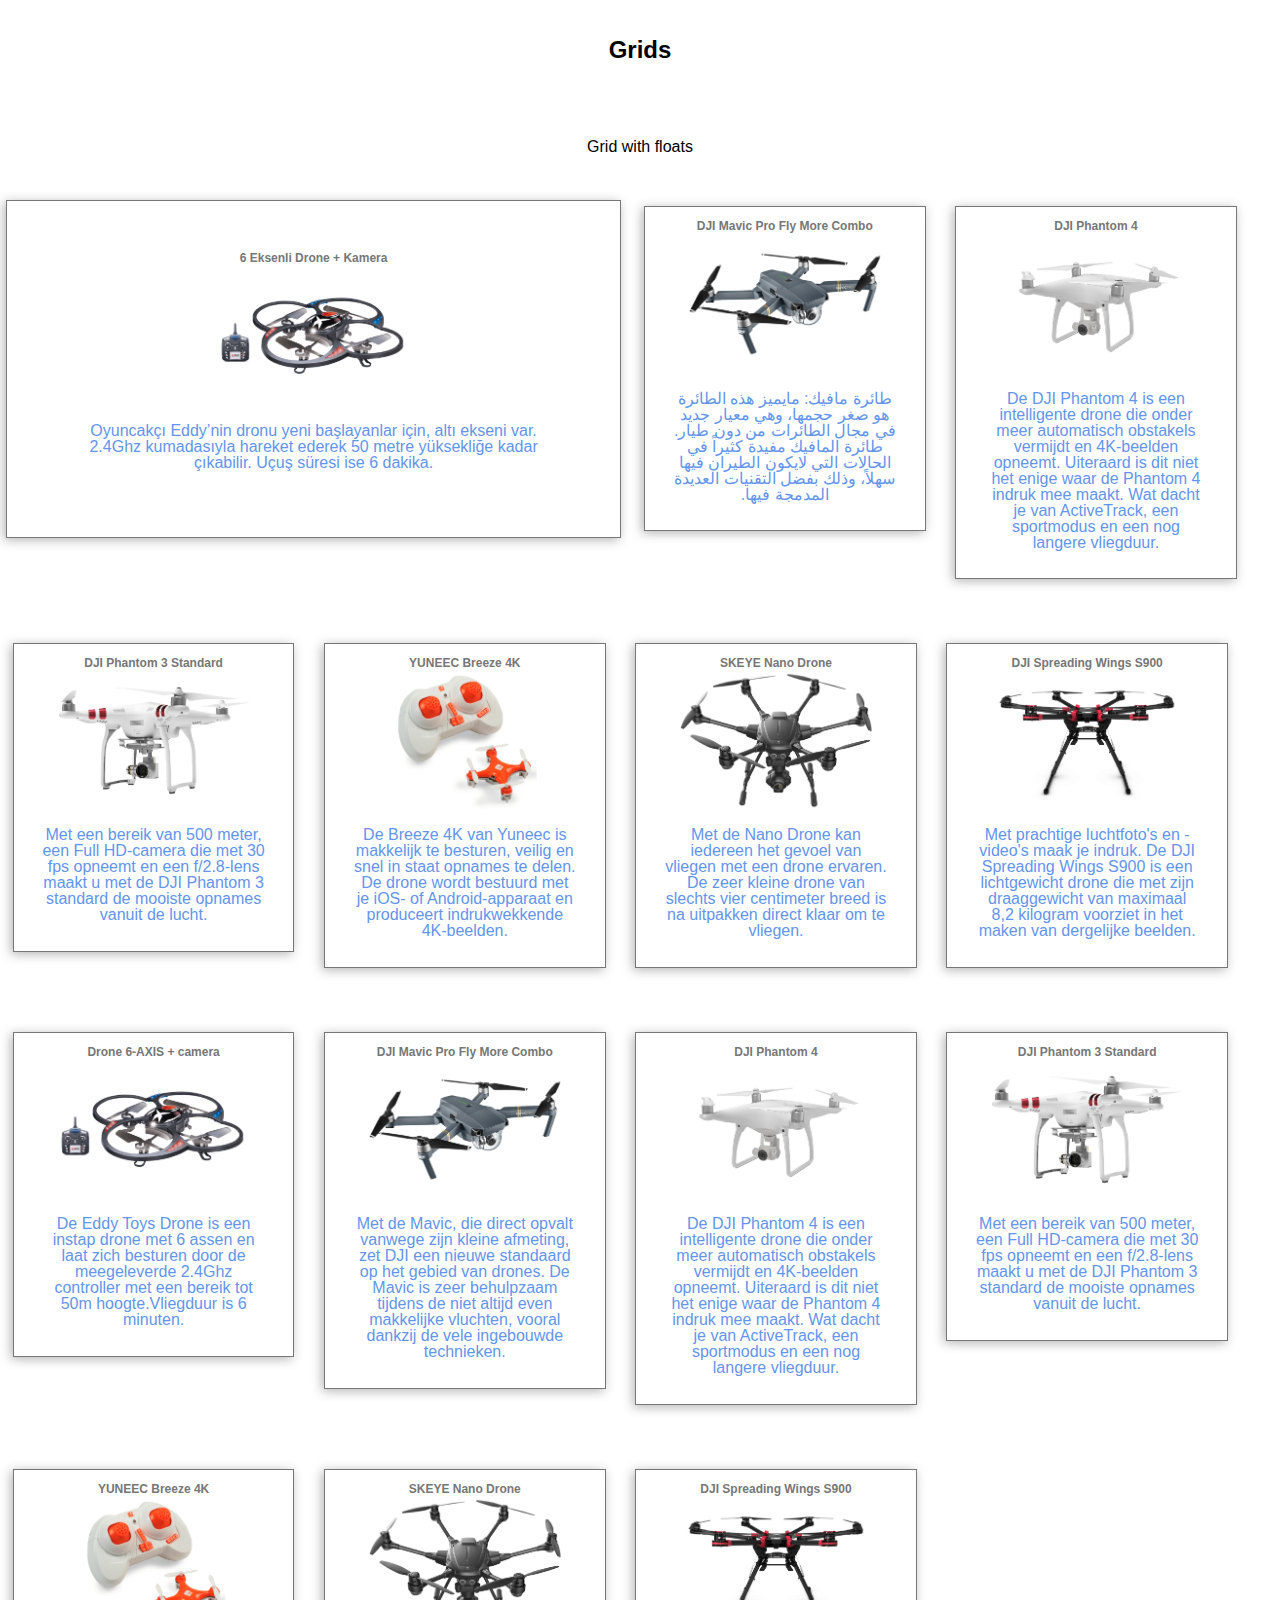
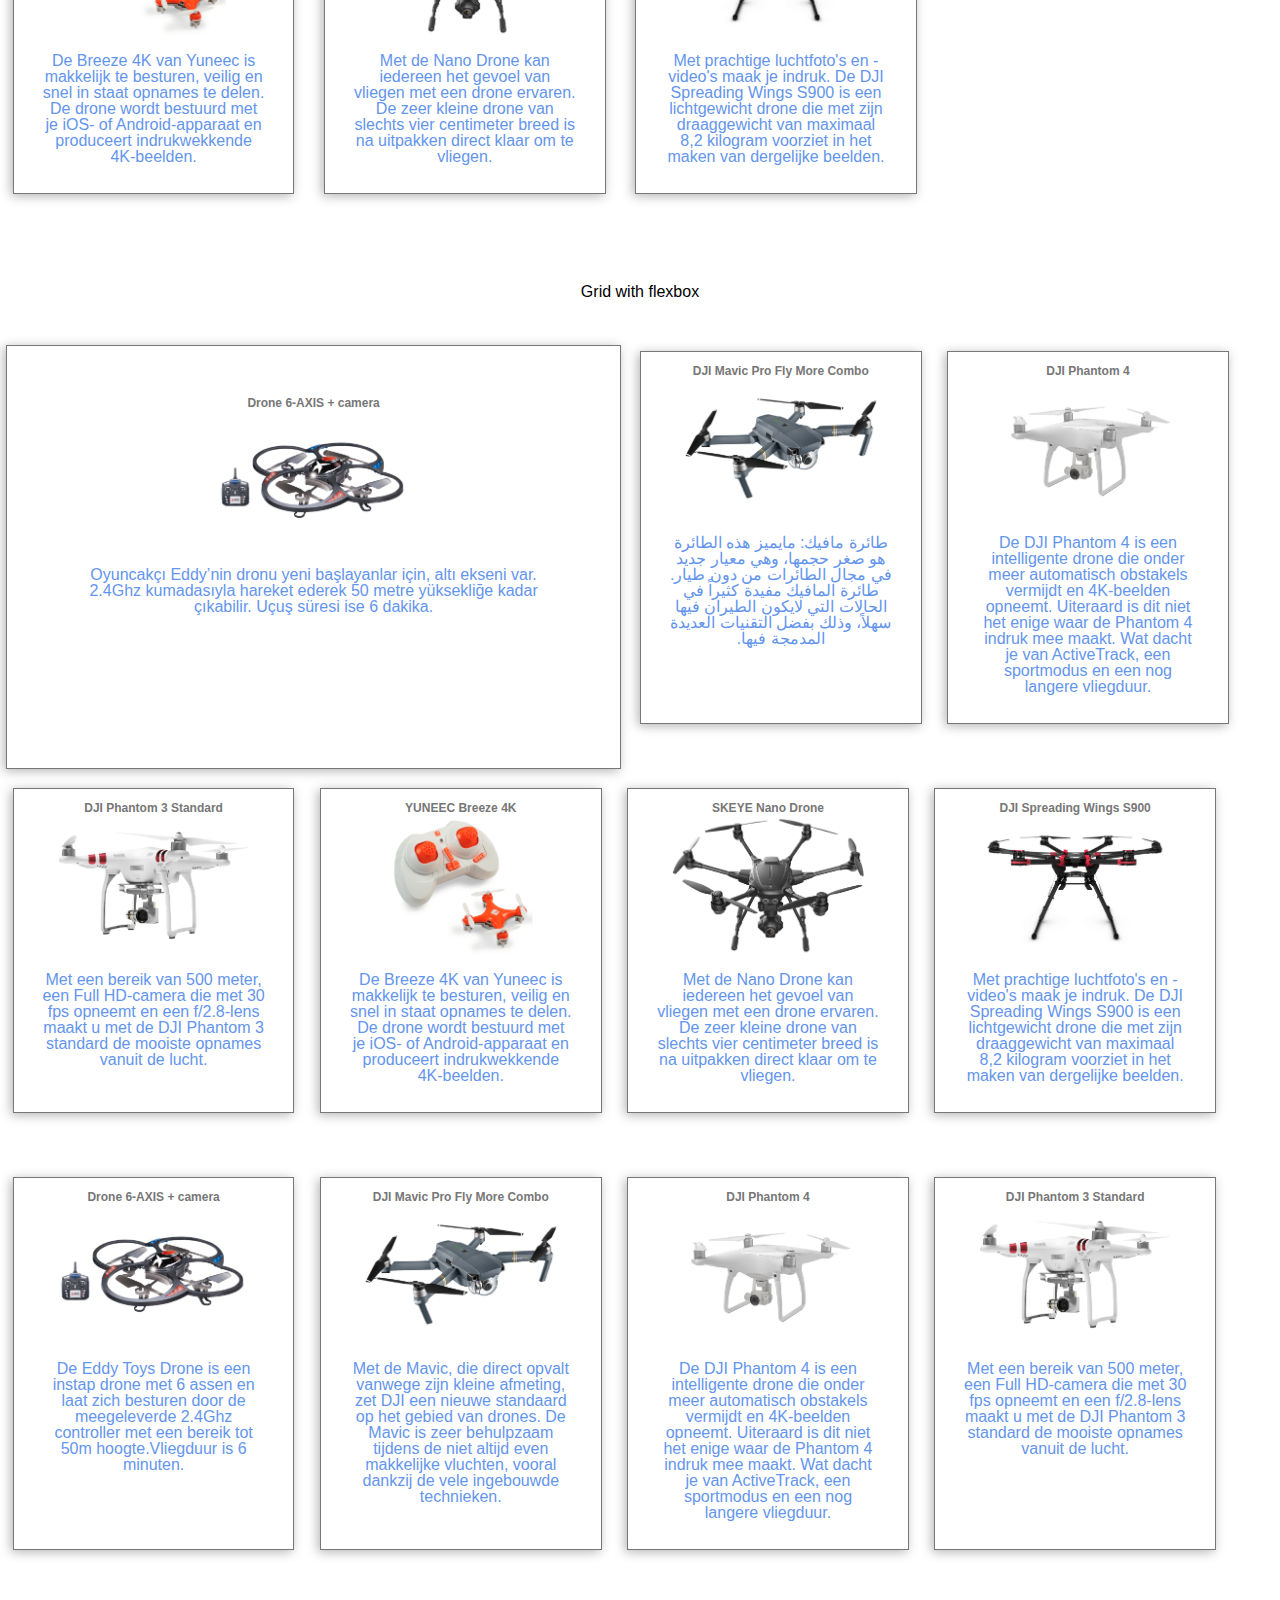
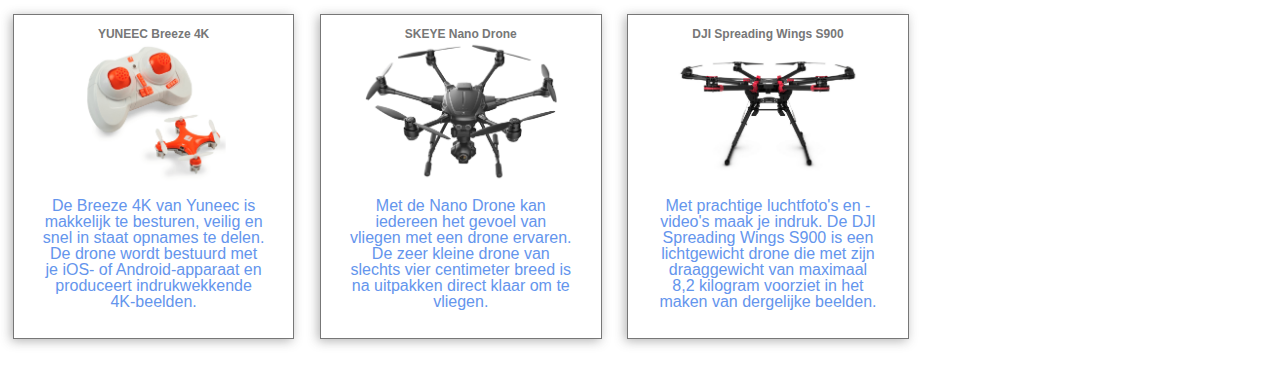
<file: Homework2/index.html>
<!doctype html>
<html>
    <head>
        <meta charset="utf-8">
        <meta name="viewport" content="width=device-width, initial-scale=1.0">
        <title>Grids</title>
        <link rel="stylesheet" href="style.css">
    </head>
    <body>
        <header>
            <h1>Grids</h1>
        </header>
        <main>
            <section>
                <h2>Grid with floats</h2>
                <ul id="grid-floats">
                    <li class="grid-item">
                        <h3>6 Eksenli Drone + Kamera</h3>
                        <img src="images/drone1.png">
                        <p>Oyuncakçı Eddy’nin dronu yeni başlayanlar için, altı ekseni var. 2.4Ghz kumadasıyla hareket ederek 50 metre yüksekliğe kadar çıkabilir. Uçuş süresi ise 6 dakika.</p>
                    </li>
                    <li class="grid-item">
                        <h3>DJI Mavic Pro Fly More Combo</h3>
                        <img src="images/drone2.png">
                         <p dir="rtl">طائرة مافيك: مايميز هذه الطائرة هو صغر حجمها، وهي معيار جديد في مجال الطائرات من دون طيار. طائرة المافيك مفيدة كثيراً في الحالات التي لايكون الطيران فيها سهلاً، وذلك بفضل التقنيات العديدة المدمجة فيها.</p>
                    </li>
                    <li class="grid-item">
                        <h3>DJI Phantom 4</h3>
                        <img src="images/drone3.png">
                        <p>De DJI Phantom 4 is een intelligente drone die onder meer automatisch obstakels vermijdt en 4K-beelden opneemt. Uiteraard is dit niet het enige waar de Phantom 4 indruk mee maakt. Wat dacht je van ActiveTrack, een sportmodus en een nog langere vliegduur.</p>
                    </li>
                    <li class="grid-item">
                        <h3>DJI Phantom 3 Standard</h3>
                        <img src="images/drone4.png">
                        <p>Met een bereik van 500 meter, een Full HD-camera die met 30 fps opneemt en een f/2.8-lens maakt u met de DJI Phantom 3 standard de mooiste opnames vanuit de lucht.</p>
                    </li>
                    <li class="grid-item">
                        <h3>YUNEEC Breeze 4K</h3>
                        <img src="images/drone5.png">
                        <p>De Breeze 4K van Yuneec is makkelijk te besturen, veilig en snel in staat opnames te delen. De drone wordt bestuurd met je iOS- of Android-apparaat en produceert indrukwekkende 4K-beelden.</p>
                    </li>
                    <li class="grid-item">
                        <h3>SKEYE Nano Drone</h3>
                        <img src="images/drone6.png">
                        <p>Met de Nano Drone kan iedereen het gevoel van vliegen met een drone ervaren. De zeer kleine drone van slechts vier centimeter breed is na uitpakken direct klaar om te vliegen.</p>
                    </li>
                    <li class="grid-item">
                        <h3>DJI Spreading Wings S900</h3>
                        <img src="images/drone7.png">
                        <p>Met prachtige luchtfoto's en -video's maak je indruk. De DJI Spreading Wings S900 is een lichtgewicht drone die met zijn draaggewicht van maximaal 8,2 kilogram voorziet in het maken van dergelijke beelden.</p>
                    </li>
                    <li class="grid-item">
                        <h3>Drone 6-AXIS + camera</h3>
                        <img src="images/drone1.png">
                        <p>De Eddy Toys Drone is een instap drone met 6 assen en laat zich besturen door de meegeleverde 2.4Ghz controller met een bereik tot 50m hoogte.Vliegduur is 6 minuten.</p>
                    </li>
                    <li class="grid-item">
                        <h3>DJI Mavic Pro Fly More Combo</h3>
                        <img src="images/drone2.png">
                        <p>Met de Mavic, die direct opvalt vanwege zijn kleine afmeting, zet DJI een nieuwe standaard op het gebied van drones. De Mavic is zeer behulpzaam tijdens de niet altijd even makkelijke vluchten, vooral dankzij de vele ingebouwde technieken.</p>
                    </li>
                    <li class="grid-item">
                        <h3>DJI Phantom 4</h3>
                        <img src="images/drone3.png">
                        <p>De DJI Phantom 4 is een intelligente drone die onder meer automatisch obstakels vermijdt en 4K-beelden opneemt. Uiteraard is dit niet het enige waar de Phantom 4 indruk mee maakt. Wat dacht je van ActiveTrack, een sportmodus en een nog langere vliegduur.</p>
                    </li>
                    <li class="grid-item">
                        <h3>DJI Phantom 3 Standard</h3>
                        <img src="images/drone4.png">
                        <p>Met een bereik van 500 meter, een Full HD-camera die met 30 fps opneemt en een f/2.8-lens maakt u met de DJI Phantom 3 standard de mooiste opnames vanuit de lucht.</p>
                    </li>
                    <li class="grid-item">
                        <h3>YUNEEC Breeze 4K</h3>
                        <img src="images/drone5.png">
                        <p>De Breeze 4K van Yuneec is makkelijk te besturen, veilig en snel in staat opnames te delen. De drone wordt bestuurd met je iOS- of Android-apparaat en produceert indrukwekkende 4K-beelden.</p>
                    </li>
                    <li class="grid-item">
                        <h3>SKEYE Nano Drone</h3>
                        <img src="images/drone6.png">
                        <p>Met de Nano Drone kan iedereen het gevoel van vliegen met een drone ervaren. De zeer kleine drone van slechts vier centimeter breed is na uitpakken direct klaar om te vliegen.</p>
                    </li>
                    <li class="grid-item">
                        <h3>DJI Spreading Wings S900</h3>
                        <img src="images/drone7.png">
                        <p>Met prachtige luchtfoto's en -video's maak je indruk. De DJI Spreading Wings S900 is een lichtgewicht drone die met zijn draaggewicht van maximaal 8,2 kilogram voorziet in het maken van dergelijke beelden.</p>
                    </li>
                </ul>
                
            </section>
            <section>
                <h2>Grid with flexbox</h2>
                <ul id="grid-flex">
                    <li class="grid-item">
                        <h3>Drone 6-AXIS + camera</h3>
                        <img src="images/drone1.png">
                        <p>Oyuncakçı Eddy’nin dronu yeni başlayanlar için, altı ekseni var. 2.4Ghz kumadasıyla hareket ederek 50 metre yüksekliğe kadar çıkabilir. Uçuş süresi ise 6 dakika.</p>
                    </li>
                    <li class="grid-item">
                        <h3>DJI Mavic Pro Fly More Combo</h3>
                        <img src="images/drone2.png">
                         <p dir="rtl">طائرة مافيك: مايميز هذه الطائرة هو صغر حجمها، وهي معيار جديد في مجال الطائرات من دون طيار. طائرة المافيك مفيدة كثيراً في الحالات التي لايكون الطيران فيها سهلاً، وذلك بفضل التقنيات العديدة المدمجة فيها.</p>
                    </li>
                    <li class="grid-item">
                        <h3>DJI Phantom 4</h3>
                        <img src="images/drone3.png">
                        <p>De DJI Phantom 4 is een intelligente drone die onder meer automatisch obstakels vermijdt en 4K-beelden opneemt. Uiteraard is dit niet het enige waar de Phantom 4 indruk mee maakt. Wat dacht je van ActiveTrack, een sportmodus en een nog langere vliegduur.</p>
                    </li>
                    <li class="grid-item">
                        <h3>DJI Phantom 3 Standard</h3>
                        <img src="images/drone4.png">
                        <p>Met een bereik van 500 meter, een Full HD-camera die met 30 fps opneemt en een f/2.8-lens maakt u met de DJI Phantom 3 standard de mooiste opnames vanuit de lucht.</p>
                    </li>
                    <li class="grid-item">
                        <h3>YUNEEC Breeze 4K</h3>
                        <img src="images/drone5.png">
                        <p>De Breeze 4K van Yuneec is makkelijk te besturen, veilig en snel in staat opnames te delen. De drone wordt bestuurd met je iOS- of Android-apparaat en produceert indrukwekkende 4K-beelden.</p>
                    </li>
                    <li class="grid-item">
                        <h3>SKEYE Nano Drone</h3>
                        <img src="images/drone6.png">
                        <p>Met de Nano Drone kan iedereen het gevoel van vliegen met een drone ervaren. De zeer kleine drone van slechts vier centimeter breed is na uitpakken direct klaar om te vliegen.</p>
                    </li>
                    <li class="grid-item">
                        <h3>DJI Spreading Wings S900</h3>
                        <img src="images/drone7.png">
                        <p>Met prachtige luchtfoto's en -video's maak je indruk. De DJI Spreading Wings S900 is een lichtgewicht drone die met zijn draaggewicht van maximaal 8,2 kilogram voorziet in het maken van dergelijke beelden.</p>
                    </li>
                    <li class="grid-item">
                        <h3>Drone 6-AXIS + camera</h3>
                        <img src="images/drone1.png">
                        <p>De Eddy Toys Drone is een instap drone met 6 assen en laat zich besturen door de meegeleverde 2.4Ghz controller met een bereik tot 50m hoogte.Vliegduur is 6 minuten.</p>
                    </li>
                    <li class="grid-item">
                        <h3>DJI Mavic Pro Fly More Combo</h3>
                        <img src="images/drone2.png">
                        <p>Met de Mavic, die direct opvalt vanwege zijn kleine afmeting, zet DJI een nieuwe standaard op het gebied van drones. De Mavic is zeer behulpzaam tijdens de niet altijd even makkelijke vluchten, vooral dankzij de vele ingebouwde technieken.</p>
                    </li>
                    <li class="grid-item">
                        <h3>DJI Phantom 4</h3>
                        <img src="images/drone3.png">
                        <p>De DJI Phantom 4 is een intelligente drone die onder meer automatisch obstakels vermijdt en 4K-beelden opneemt. Uiteraard is dit niet het enige waar de Phantom 4 indruk mee maakt. Wat dacht je van ActiveTrack, een sportmodus en een nog langere vliegduur.</p>
                    </li>
                    <li class="grid-item">
                        <h3>DJI Phantom 3 Standard</h3>
                        <img src="images/drone4.png">
                        <p>Met een bereik van 500 meter, een Full HD-camera die met 30 fps opneemt en een f/2.8-lens maakt u met de DJI Phantom 3 standard de mooiste opnames vanuit de lucht.</p>
                    </li>
                    <li class="grid-item">
                        <h3>YUNEEC Breeze 4K</h3>
                        <img src="images/drone5.png">
                        <p>De Breeze 4K van Yuneec is makkelijk te besturen, veilig en snel in staat opnames te delen. De drone wordt bestuurd met je iOS- of Android-apparaat en produceert indrukwekkende 4K-beelden.</p>
                    </li>
                    <li class="grid-item">
                        <h3>SKEYE Nano Drone</h3>
                        <img src="images/drone6.png">
                        <p>Met de Nano Drone kan iedereen het gevoel van vliegen met een drone ervaren. De zeer kleine drone van slechts vier centimeter breed is na uitpakken direct klaar om te vliegen.</p>
                    </li>
                    <li class="grid-item">
                        <h3>DJI Spreading Wings S900</h3>
                        <img src="images/drone7.png">
                        <p>Met prachtige luchtfoto's en -video's maak je indruk. De DJI Spreading Wings S900 is een lichtgewicht drone die met zijn draaggewicht van maximaal 8,2 kilogram voorziet in het maken van dergelijke beelden.</p>
                    </li>
                </ul>
            </section>
        </main>
    </body>
</html>
</file>
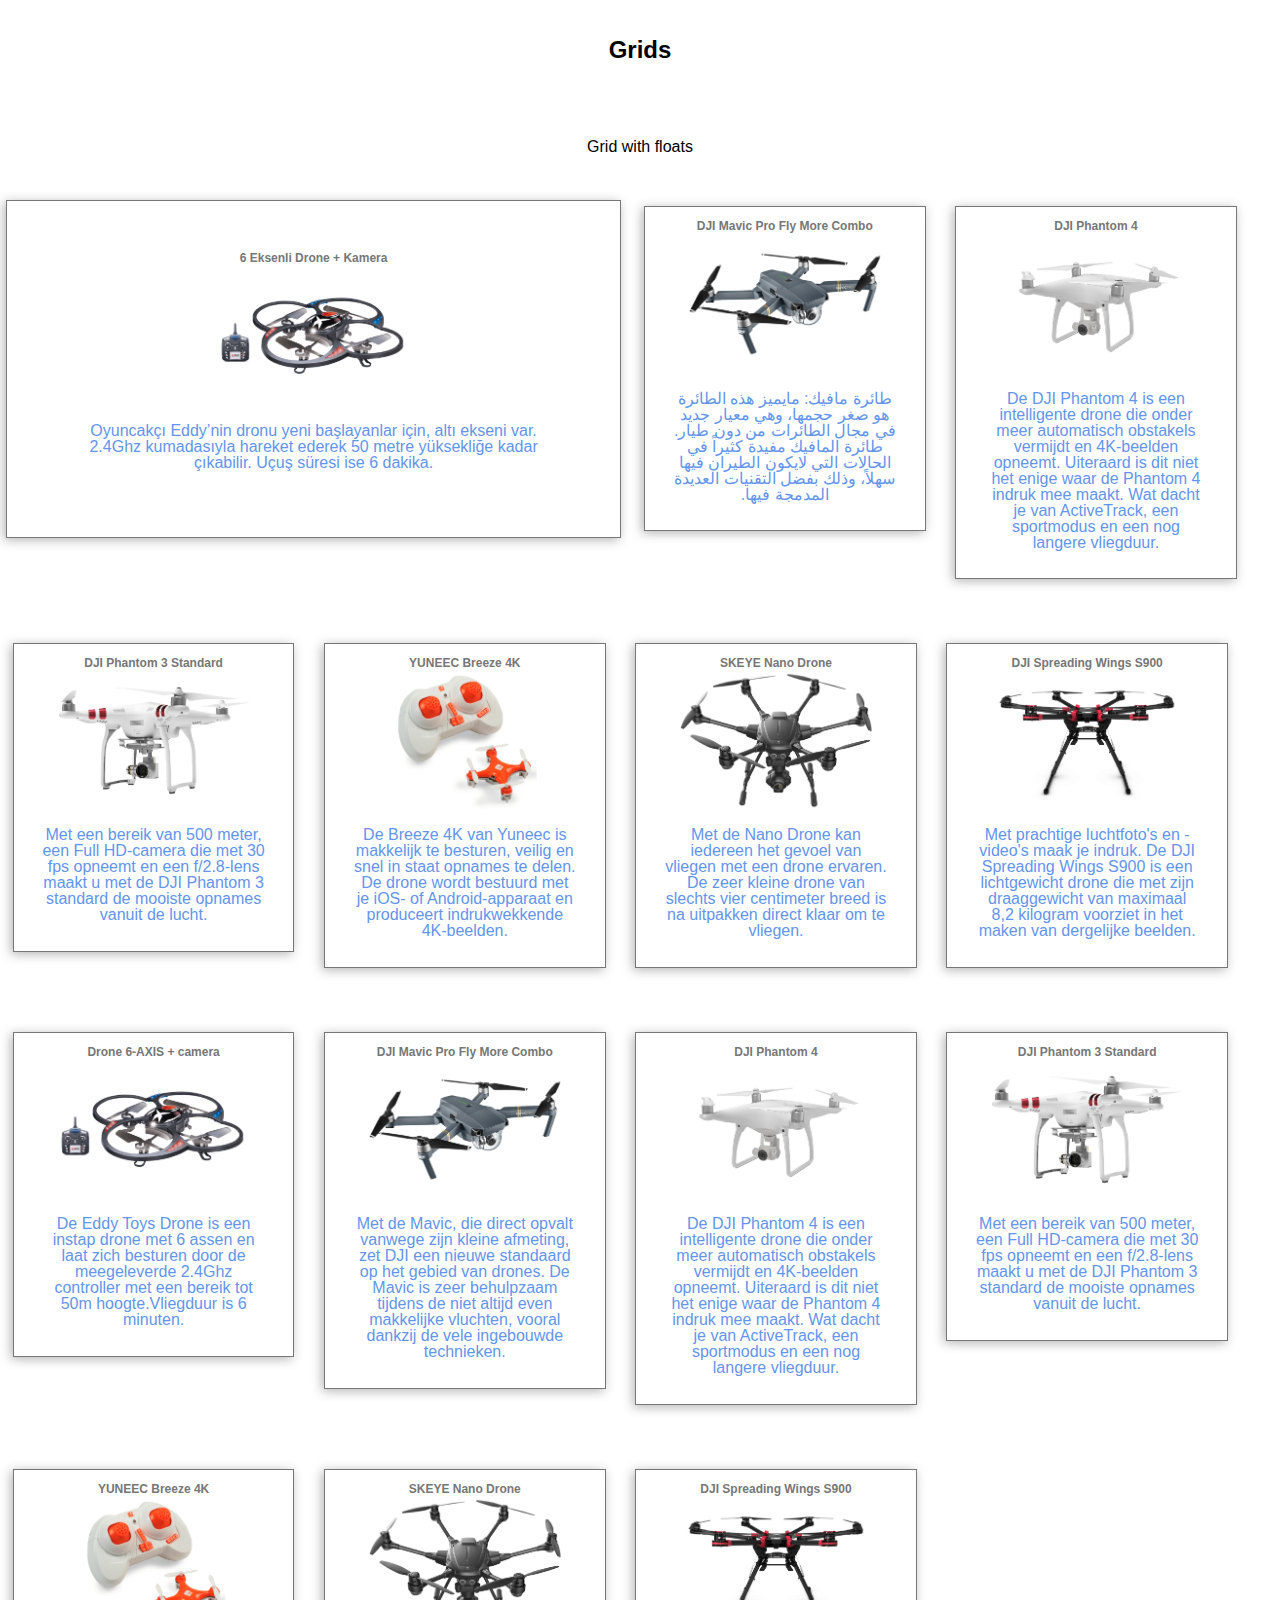
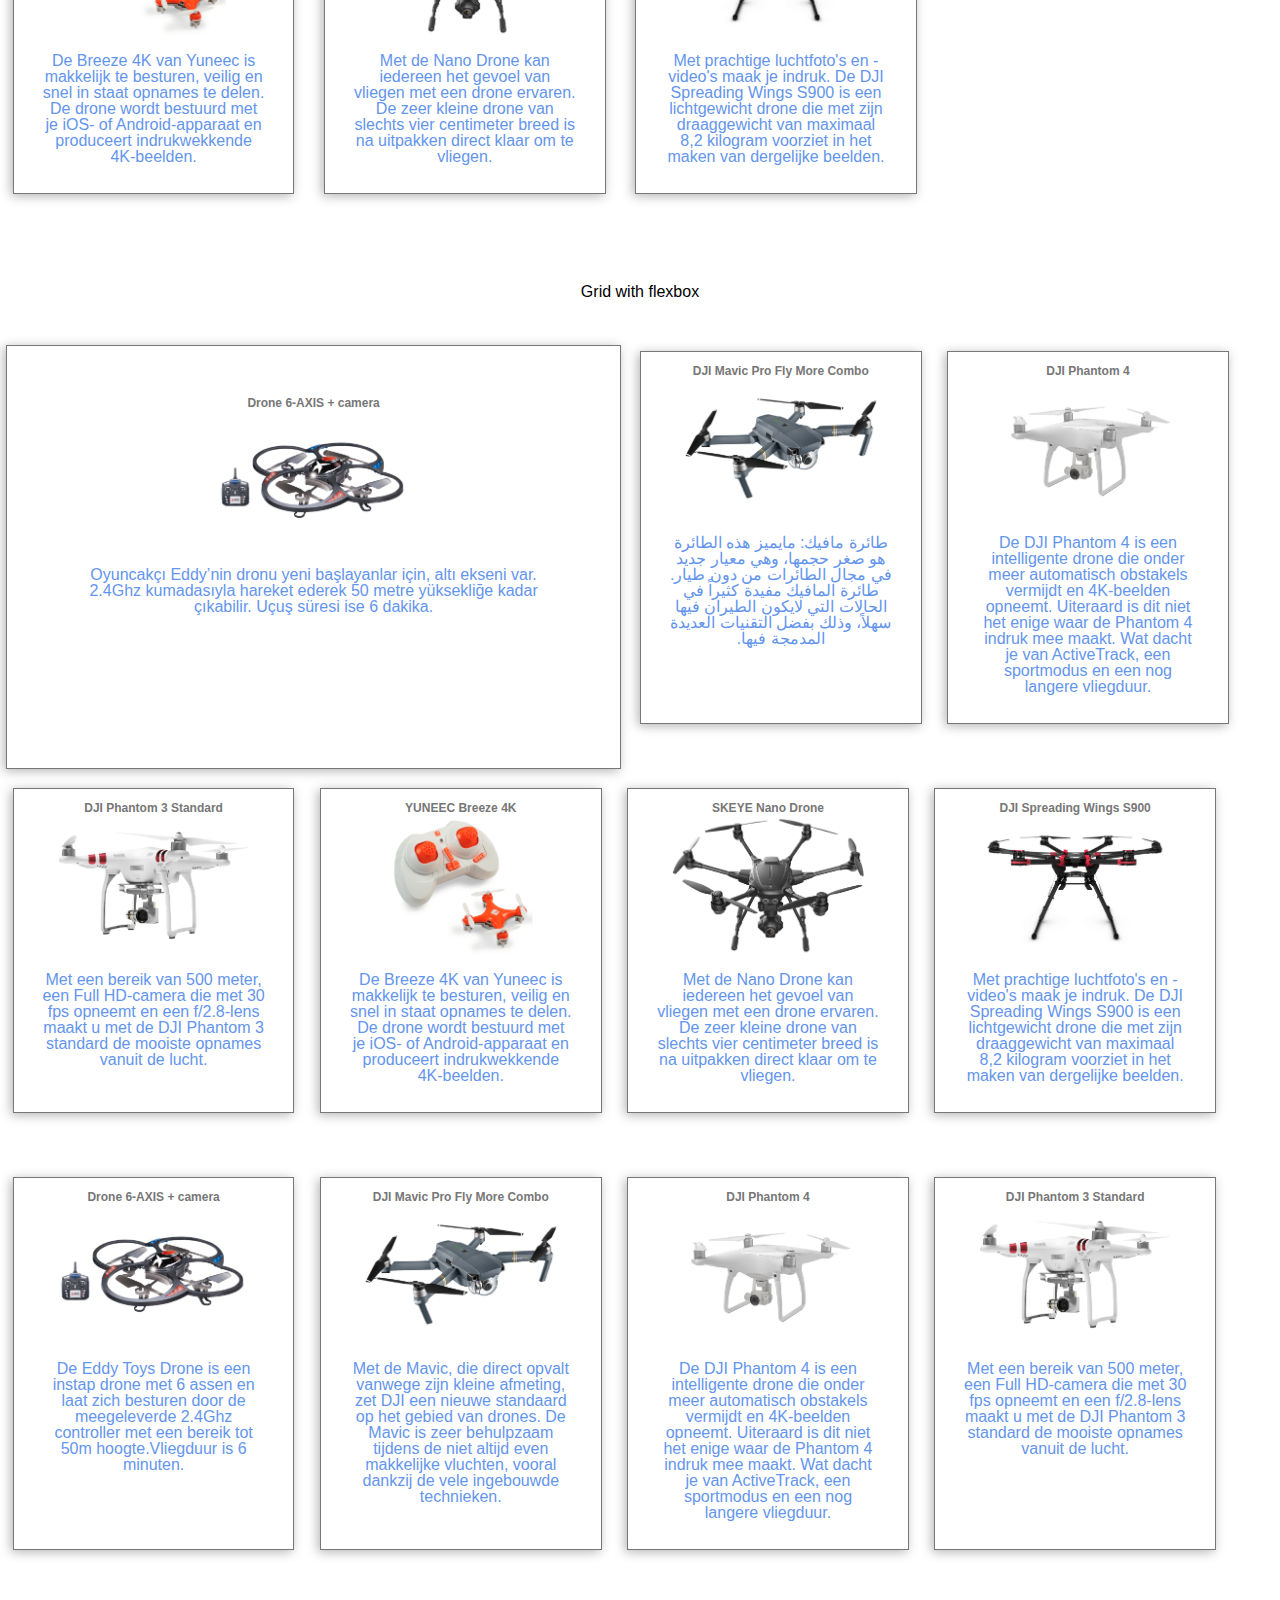
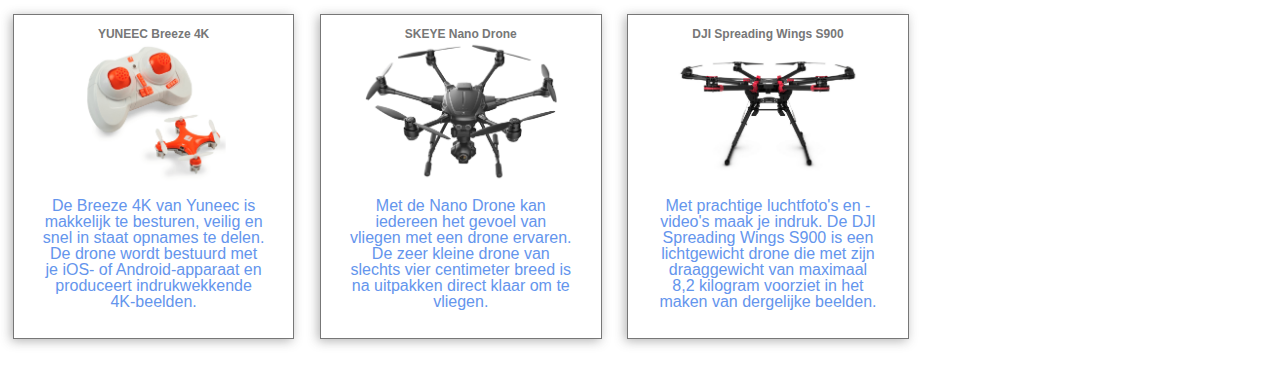
<file: week2/index.html>
<!doctype html>
<html>
    <head>
        <meta charset="utf-8">
        <meta name="viewport" content="width=device-width, initial-scale=1.0">
        <title>Grids</title>
        <link rel="stylesheet" href="style.css">
    </head>
    <body>
        <header>
            <h1>Grids</h1>
        </header>
        <main>
            <section>
                <h2>Grid with floats</h2>
                <ul id="grid-floats">
                    <li class="grid-item">
                        <h3>6 Eksenli Drone + Kamera</h3>
                        <img src="images/drone1.png">
                        <p>Oyuncakçı Eddy’nin dronu yeni başlayanlar için, altı ekseni var. 2.4Ghz kumadasıyla hareket ederek 50 metre yüksekliğe kadar çıkabilir. Uçuş süresi ise 6 dakika.</p>
                    </li>
                    <li class="grid-item">
                        <h3>DJI Mavic Pro Fly More Combo</h3>
                        <img src="images/drone2.png">
                         <p dir="rtl">طائرة مافيك: مايميز هذه الطائرة هو صغر حجمها، وهي معيار جديد في مجال الطائرات من دون طيار. طائرة المافيك مفيدة كثيراً في الحالات التي لايكون الطيران فيها سهلاً، وذلك بفضل التقنيات العديدة المدمجة فيها.</p>
                    </li>
                    <li class="grid-item">
                        <h3>DJI Phantom 4</h3>
                        <img src="images/drone3.png">
                        <p>De DJI Phantom 4 is een intelligente drone die onder meer automatisch obstakels vermijdt en 4K-beelden opneemt. Uiteraard is dit niet het enige waar de Phantom 4 indruk mee maakt. Wat dacht je van ActiveTrack, een sportmodus en een nog langere vliegduur. </p>
                    </li>
                    <li class="grid-item">
                        <h3>DJI Phantom 3 Standard</h3>
                        <img src="images/drone4.png">
                        <p>Met een bereik van 500 meter, een Full HD-camera die met 30 fps opneemt en een f/2.8-lens maakt u met de DJI Phantom 3 standard de mooiste opnames vanuit de lucht.</p>
                    </li>
                    <li class="grid-item">
                        <h3>YUNEEC Breeze 4K</h3>
                        <img src="images/drone5.png">
                        <p>De Breeze 4K van Yuneec is makkelijk te besturen, veilig en snel in staat opnames te delen. De drone wordt bestuurd met je iOS- of Android-apparaat en produceert indrukwekkende 4K-beelden.</p>
                    </li>
                    <li class="grid-item">
                        <h3>SKEYE Nano Drone</h3>
                        <img src="images/drone6.png">
                        <p>Met de Nano Drone kan iedereen het gevoel van vliegen met een drone ervaren. De zeer kleine drone van slechts vier centimeter breed is na uitpakken direct klaar om te vliegen.</p>
                    </li>
                    <li class="grid-item">
                        <h3>DJI Spreading Wings S900</h3>
                        <img src="images/drone7.png">
                        <p>Met prachtige luchtfoto's en -video's maak je indruk. De DJI Spreading Wings S900 is een lichtgewicht drone die met zijn draaggewicht van maximaal 8,2 kilogram voorziet in het maken van dergelijke beelden.</p>
                    </li>
                    <li class="grid-item">
                        <h3>Drone 6-AXIS + camera</h3>
                        <img src="images/drone1.png">
                        <p>De Eddy Toys Drone is een instap drone met 6 assen en laat zich besturen door de meegeleverde 2.4Ghz controller met een bereik tot 50m hoogte.Vliegduur is 6 minuten.</p>
                    </li>
                    <li class="grid-item">
                        <h3>DJI Mavic Pro Fly More Combo</h3>
                        <img src="images/drone2.png">
                        <p>Met de Mavic, die direct opvalt vanwege zijn kleine afmeting, zet DJI een nieuwe standaard op het gebied van drones. De Mavic is zeer behulpzaam tijdens de niet altijd even makkelijke vluchten, vooral dankzij de vele ingebouwde technieken.</p>
                    </li>
                    <li class="grid-item">
                        <h3>DJI Phantom 4</h3>
                        <img src="images/drone3.png">
                        <p>De DJI Phantom 4 is een intelligente drone die onder meer automatisch obstakels vermijdt en 4K-beelden opneemt. Uiteraard is dit niet het enige waar de Phantom 4 indruk mee maakt. Wat dacht je van ActiveTrack, een sportmodus en een nog langere vliegduur.</p>
                    </li>
                    <li class="grid-item">
                        <h3>DJI Phantom 3 Standard</h3>
                        <img src="images/drone4.png">
                        <p>Met een bereik van 500 meter, een Full HD-camera die met 30 fps opneemt en een f/2.8-lens maakt u met de DJI Phantom 3 standard de mooiste opnames vanuit de lucht.</p>
                    </li>
                    <li class="grid-item">
                        <h3>YUNEEC Breeze 4K</h3>
                        <img src="images/drone5.png">
                        <p>De Breeze 4K van Yuneec is makkelijk te besturen, veilig en snel in staat opnames te delen. De drone wordt bestuurd met je iOS- of Android-apparaat en produceert indrukwekkende 4K-beelden.</p>
                    </li>
                    <li class="grid-item">
                        <h3>SKEYE Nano Drone</h3>
                        <img src="images/drone6.png">
                        <p>Met de Nano Drone kan iedereen het gevoel van vliegen met een drone ervaren. De zeer kleine drone van slechts vier centimeter breed is na uitpakken direct klaar om te vliegen.</p>
                    </li>
                    <li class="grid-item">
                        <h3>DJI Spreading Wings S900</h3>
                        <img src="images/drone7.png">
                        <p>Met prachtige luchtfoto's en -video's maak je indruk. De DJI Spreading Wings S900 is een lichtgewicht drone die met zijn draaggewicht van maximaal 8,2 kilogram voorziet in het maken van dergelijke beelden.</p>
                    </li>
                </ul>
                
            </section>
            <section>
                <h2>Grid with flexbox</h2>
                <ul id="grid-flex">
                    <li class="grid-item">
                        <h3>Drone 6-AXIS + camera</h3>
                        <img src="images/drone1.png">
                        <p>Oyuncakçı Eddy’nin dronu yeni başlayanlar için, altı ekseni var. 2.4Ghz kumadasıyla hareket ederek 50 metre yüksekliğe kadar çıkabilir. Uçuş süresi ise 6 dakika.</p>
                    </li>
                    <li class="grid-item">
                        <h3>DJI Mavic Pro Fly More Combo</h3>
                        <img src="images/drone2.png">
                         <p dir="rtl">طائرة مافيك: مايميز هذه الطائرة هو صغر حجمها، وهي معيار جديد في مجال الطائرات من دون طيار. طائرة المافيك مفيدة كثيراً في الحالات التي لايكون الطيران فيها سهلاً، وذلك بفضل التقنيات العديدة المدمجة فيها.</p>
                    </li>
                    <li class="grid-item">
                        <h3>DJI Phantom 4</h3>
                        <img src="images/drone3.png">
                        <p>De DJI Phantom 4 is een intelligente drone die onder meer automatisch obstakels vermijdt en 4K-beelden opneemt. Uiteraard is dit niet het enige waar de Phantom 4 indruk mee maakt. Wat dacht je van ActiveTrack, een sportmodus en een nog langere vliegduur.</p>
                    </li>
                    <li class="grid-item">
                        <h3>DJI Phantom 3 Standard</h3>
                        <img src="images/drone4.png">
                        <p>Met een bereik van 500 meter, een Full HD-camera die met 30 fps opneemt en een f/2.8-lens maakt u met de DJI Phantom 3 standard de mooiste opnames vanuit de lucht.</p>
                    </li>
                    <li class="grid-item">
                        <h3>YUNEEC Breeze 4K</h3>
                        <img src="images/drone5.png">
                        <p>De Breeze 4K van Yuneec is makkelijk te besturen, veilig en snel in staat opnames te delen. De drone wordt bestuurd met je iOS- of Android-apparaat en produceert indrukwekkende 4K-beelden.</p>
                    </li>
                    <li class="grid-item">
                        <h3>SKEYE Nano Drone</h3>
                        <img src="images/drone6.png">
                        <p>Met de Nano Drone kan iedereen het gevoel van vliegen met een drone ervaren. De zeer kleine drone van slechts vier centimeter breed is na uitpakken direct klaar om te vliegen.</p>
                    </li>
                    <li class="grid-item">
                        <h3>DJI Spreading Wings S900</h3>
                        <img src="images/drone7.png">
                        <p>Met prachtige luchtfoto's en -video's maak je indruk. De DJI Spreading Wings S900 is een lichtgewicht drone die met zijn draaggewicht van maximaal 8,2 kilogram voorziet in het maken van dergelijke beelden.</p>
                    </li>
                    <li class="grid-item">
                        <h3>Drone 6-AXIS + camera</h3>
                        <img src="images/drone1.png">
                        <p>De Eddy Toys Drone is een instap drone met 6 assen en laat zich besturen door de meegeleverde 2.4Ghz controller met een bereik tot 50m hoogte.Vliegduur is 6 minuten.</p>
                    </li>
                    <li class="grid-item">
                        <h3>DJI Mavic Pro Fly More Combo</h3>
                        <img src="images/drone2.png">
                        <p>Met de Mavic, die direct opvalt vanwege zijn kleine afmeting, zet DJI een nieuwe standaard op het gebied van drones. De Mavic is zeer behulpzaam tijdens de niet altijd even makkelijke vluchten, vooral dankzij de vele ingebouwde technieken.</p>
                    </li>
                    <li class="grid-item">
                        <h3>DJI Phantom 4</h3>
                        <img src="images/drone3.png">
                        <p>De DJI Phantom 4 is een intelligente drone die onder meer automatisch obstakels vermijdt en 4K-beelden opneemt. Uiteraard is dit niet het enige waar de Phantom 4 indruk mee maakt. Wat dacht je van ActiveTrack, een sportmodus en een nog langere vliegduur.</p>
                    </li>
                    <li class="grid-item">
                        <h3>DJI Phantom 3 Standard</h3>
                        <img src="images/drone4.png">
                        <p>Met een bereik van 500 meter, een Full HD-camera die met 30 fps opneemt en een f/2.8-lens maakt u met de DJI Phantom 3 standard de mooiste opnames vanuit de lucht.</p>
                    </li>
                    <li class="grid-item">
                        <h3>YUNEEC Breeze 4K</h3>
                        <img src="images/drone5.png">
                        <p>De Breeze 4K van Yuneec is makkelijk te besturen, veilig en snel in staat opnames te delen. De drone wordt bestuurd met je iOS- of Android-apparaat en produceert indrukwekkende 4K-beelden.</p>
                    </li>
                    <li class="grid-item">
                        <h3>SKEYE Nano Drone</h3>
                        <img src="images/drone6.png">
                        <p>Met de Nano Drone kan iedereen het gevoel van vliegen met een drone ervaren. De zeer kleine drone van slechts vier centimeter breed is na uitpakken direct klaar om te vliegen.</p>
                    </li>
                    <li class="grid-item">
                        <h3>DJI Spreading Wings S900</h3>
                        <img src="images/drone7.png">
                        <p>Met prachtige luchtfoto's en -video's maak je indruk. De DJI Spreading Wings S900 is een lichtgewicht drone die met zijn draaggewicht van maximaal 8,2 kilogram voorziet in het maken van dergelijke beelden.</p>
                    </li>
                </ul>
            </section>
        </main>
    </body>
</html>
</file>
<file: Homework2/style.css>
/* Reset section */
html, body, div, span, applet, object, iframe,
h1, h2, h3, h4, h5, h6, p, blockquote, pre,
a, abbr, acronym, address, big, cite, code,
del, dfn, em, img, ins, kbd, q, s, samp,
small, strike, strong, sub, sup, tt, var,
b, u, i, center,
dl, dt, dd, ol, ul, li,
fieldset, form, label, legend,
table, caption, tbody, tfoot, thead, tr, th, td,
article, aside, canvas, details, embed, 
figure, figcaption, footer, header, hgroup, 
menu, nav, output, ruby, section, summary,
time, mark, audio, video {
	margin: 0;
	padding: 0;
	border: 0;
	font-size: 100%;
	font: inherit;
	vertical-align: baseline;
}
/* HTML5 display-role reset for older browsers */
article, aside, details, figcaption, figure, 
footer, header, hgroup, menu, nav, section {
	display: block;
}
body {
	line-height: 1;
}
ol, ul {
	list-style: none;
}
blockquote, q {
	quotes: none;
}
blockquote:before, blockquote:after,
q:before, q:after {
	content: '';
	content: none;
}
table {
	border-collapse: collapse;
	border-spacing: 0;
}


/* General Layout*/

/**/
h1{
    margin: 3vw;
    font-family: 'Segoe UI', Tahoma, Geneva, Verdana, sans-serif;
    text-align: center;
    font-weight: bold;
    font-size: 24px;
}
h2 {
    margin: 3vw;
    font-family: 'Segoe UI', Tahoma, Geneva, Verdana, sans-serif;
    text-align: center;
    font-size: 16px;
}
P
{
    padding: 15px;
    text-align: center;
    font-family: 'Segoe UI', Tahoma, Geneva, Verdana, sans-serif;
    color:cornflowerblue;
    text-align: center;
}
h3
{
    font-family: 'Segoe UI', Tahoma, Geneva, Verdana, sans-serif;
    font-size: 12px;
    font-weight: bold;
    color:#777;
    text-align: center;
}

.grid-item:hover
{
border: 1px solid #ccc;
cursor: pointer;
}
.grid-item{

    box-shadow: -2px 2px 10px 0px rgba(68, 68, 68, 0.4);
    counter-increment: item-counter;
    align-items: center;
    vertical-align: middle;
    
}
img
{
    display: block;
    margin: auto;
}


/**/




/* 
  ##Device = Desktops
  ##Screen = 1281px to higher resolution desktops
*/

*{box-sizing: border-box;}

@media (min-width: 1281px) {
  
    section{clear: both;  display: table}
  
    #grid-floats >.grid-item{
        display: inline-block;
        vertical-align: top;
        /*float: left;*/
        width: 22vw;
        margin: 1vw;
        margin-bottom: 5vw;
        margin-top: 1vw; 
        padding: 2vw;
        border: 1px solid #777;
        
       
    }
    #grid-floats li:nth-of-type(1)
    {
        width: 48vw;
        margin-bottom: 5vw;
        padding: 4vw;
        margin: .5vw;
    }
    #grid-floats > .grid-item img{
        width: 15vw;
    }
  
    
  }
  
  /* 
    ##Device = Laptops, Desktops
    ##Screen = B/w 1025px to 1280px
  */
  
  @media (min-width: 1025px) and (max-width: 1280px) {
    
    section{clear: both;  display: table;}
  
    #grid-floats >.grid-item{
        
        display: inline-block;
        vertical-align: top;
        /*float: left;*/
        width: 22vw;
       
        margin: 1vw;
        margin-bottom: 4vw;
        margin-top: 1vw; 
        padding: 1vw;
        border: 1px solid #777;
       
    }
    #grid-floats li:nth-of-type(1)
    {
        width: 48vw;
        margin-bottom: 5vw;
        padding: 4vw;
        margin: .5vw;
    }
    #grid-floats > .grid-item img{
        width: 15vw;
    }
    
  }
  
  /* 
    ##Device = Tablets, Ipads (portrait)
    ##Screen = B/w 768px to 1024px
  */
  
  @media (min-width: 481px) and (max-width: 1024px) {
    
    section{clear: both;  display: table;}
  
    #grid-floats >.grid-item{
        
        display: inline-block;
        vertical-align: top;
        /*float: left;*/
        width: 25vw;
        margin: 3vw;
        margin-bottom: 5vw;
        margin-top: 1vw; 
        padding: 2vw;
        border: 1px solid #777;
       
    }
    #grid-floats li:nth-of-type(1)
    {
        width: 40vw;
        margin-bottom: 5vw;
        padding: 2vw;
        margin: 3vw;
        margin-bottom: 5vw;
    }
    #grid-floats li:nth-of-type(2)
    {
        width: 40vw;
        margin-bottom: 5vw;
        padding: 2vw;
        margin: 3vw;
        margin-bottom: 5vw;
    }
    #grid-floats > .grid-item img{
        width: 22vw;
    }
    
  }
  
  /* 
    ##Device = Tablets, Ipads (landscape)
    ##Screen = B/w 768px to 1024px
  */
  
  @media (min-width: 768px) and (max-width: 1024px) and (orientation: landscape) {
    
    section{clear: both;  display: table;}
  
    #grid-floats >.grid-item{
        
        display: inline-block;
        vertical-align: top;
        /*float: left;*/
        width: 25vw;
        margin: 3vw;
        margin-bottom: 5vw;
        margin-top: 1vw; 
        padding: 2vw;
        border: 1px solid #777;
       
    }
    #grid-floats li:nth-of-type(1)
    {
        width: 40vw;
        margin-bottom: 5vw;
        padding: 2vw;
        margin: 3vw;
        margin-bottom: 5vw;
    }
    #grid-floats li:nth-of-type(2)
    {
        width: 40vw;
        margin-bottom: 5vw;
        padding: 2vw;
        margin: 3vw;
        margin-bottom: 5vw;
    }
    #grid-floats > .grid-item img{
        width: 22vw;
    }
    
  }
   
  /* 
    ##Device = Most of the Smartphones Mobiles (Portrait)
    ##Screen = B/w 320px to 479px
  */
  
  @media (min-width: 320px) and (max-width: 480px) {
    
    section{clear: both;  display: table;}
  
    #grid-floats >.grid-item{
        
        display: inline-block;
        vertical-align: top;
        /*float: left;*/
        width: 40vw;
        margin: 3vw;
        margin-bottom: 5vw;
        margin-top: 1vw; 
        padding: 2vw;
        border: 1px solid #777;
       
    }
    #grid-floats li:nth-of-type(1)
    {
        width: 90vw;
        margin-bottom: 5vw;
        padding: 2vw;
        margin: 3vw;
        margin-bottom: 5vw;
    }
    
    
    #grid-floats > .grid-item img{
        width: 22vw;
    }
    
    
  }

  
  
  


  /*
///////////////////////////////////////////////////////////////////////
///////////////////////////////////////////////////////////////////////
//////////////////////////////////////////////////////////////////////

  Flex Display

  ////////////////////////////////////////////////////////////////////////
  ////////////////////////////////////////////////////////////////////////
  ///////////////////////////////////////////////////////////////////////

  */

  #grid-flex{
    display: flex;
    max-width: 100vw;
    flex-wrap: wrap;

}

/* 
  ##Device = Desktops
  ##Screen = 1281px to higher resolution desktops
*/


  @media (min-width: 1281px) {

#grid-flex > .grid-item img{
    width: 15vw;
}
#grid-flex >.grid-item{
        
    float: left;
    width: 22vw;
    margin: 1vw;
    margin-bottom: 4vw;
    margin-top: 1vw; 
    padding: 1vw;
    border: 1px solid #777;
   
}
#grid-flex li:nth-of-type(1)
    {
        width: 48vw;
        margin-bottom: 5vw;
        padding: 4vw;
        margin: .5vw;
    }
  }
  /* 
    ##Device = Laptops, Desktops
    ##Screen = B/w 1025px to 1280px
  */
  
  @media (min-width: 1025px) and (max-width: 1280px) {
    #grid-flex >.grid-item{
        
        float: left;
        width: 22vw;
        margin: 1vw;
        margin-bottom: 4vw;
        margin-top: 1vw; 
        padding: 1vw;
        border: 1px solid #777;
       
    }
    #grid-flex li:nth-of-type(1)
    {
        width: 48vw;
        margin-bottom: 5vw;
        padding: 4vw;
        margin: .5vw;
    }
    #grid-flex > .grid-item img{
        width: 15vw;
    }

  }

  /* 
    ##Device = Tablets, Ipads (portrait)
    ##Screen = B/w 768px to 1024px
  */
  
  @media (min-width: 481px) and (max-width: 1024px) {

    #grid-flex >.grid-item{
        
        float: left;
        width: 25vw;
        margin: 3vw;
        margin-bottom: 5vw;
        margin-top: 1vw; 
        padding: 2vw;
        border: 1px solid #777;
       
    }
    #grid-flex li:nth-of-type(1)
    {
        width: 40vw;
        margin-bottom: 5vw;
        padding: 2vw;
        margin: 3vw;
        margin-bottom: 5vw;
    }
    #grid-flex li:nth-of-type(2)
    {
        width: 40vw;
        margin-bottom: 5vw;
        padding: 2vw;
        margin: 3vw;
        margin-bottom: 5vw;
    }
    #grid-flex > .grid-item img{
        width: 22vw;
    }

  }
  /* 
    ##Device = Tablets, Ipads (landscape)
    ##Screen = B/w 768px to 1024px
  */
  
  @media (min-width: 768px) and (max-width: 1024px) and (orientation: landscape) {
    #grid-flex >.grid-item{
        
        float: left;
        width: 25vw;
        margin: 3vw;
        margin-bottom: 5vw;
        margin-top: 1vw; 
        padding: 2vw;
        border: 1px solid #777;
       
    }
    #grid-flex li:nth-of-type(1)
    {
        width: 40vw;
        margin-bottom: 5vw;
        padding: 2vw;
        margin: 3vw;
        margin-bottom: 5vw;
    }
    #grid-flex li:nth-of-type(2)
    {
        width: 40vw;
        margin-bottom: 5vw;
        padding: 2vw;
        margin: 3vw;
        margin-bottom: 5vw;
    }
    #grid-flex > .grid-item img{
        width: 22vw;
    }
  }

  /* 
    ##Device = Most of the Smartphones Mobiles (Portrait)
    ##Screen = B/w 320px to 479px
  */
  
  @media (min-width: 320px) and (max-width: 480px) {
    
    section{clear: both;  display: table;}
  
    #grid-flex >.grid-item{
        
        float: left;
        width: 40vw;
        margin: 3vw;
        margin-bottom: 5vw;
        margin-top: 1vw; 
        padding: 2vw;
        border: 1px solid #777;
       
    }
    #grid-flex li:nth-of-type(1)
    {
        width: 90vw;
        margin-bottom: 5vw;
        padding: 2vw;
        margin: 3vw;
        margin-bottom: 5vw;
    }
    
    
    #grid-flex > .grid-item img{
        width: 22vw;
    }
    
    
  }
</file>
<file: week2/style.css>
/* Reset section */
html, body, div, span, applet, object, iframe,
h1, h2, h3, h4, h5, h6, p, blockquote, pre,
a, abbr, acronym, address, big, cite, code,
del, dfn, em, img, ins, kbd, q, s, samp,
small, strike, strong, sub, sup, tt, var,
b, u, i, center,
dl, dt, dd, ol, ul, li,
fieldset, form, label, legend,
table, caption, tbody, tfoot, thead, tr, th, td,
article, aside, canvas, details, embed, 
figure, figcaption, footer, header, hgroup, 
menu, nav, output, ruby, section, summary,
time, mark, audio, video {
	margin: 0;
	padding: 0;
	border: 0;
	font-size: 100%;
	font: inherit;
	vertical-align: baseline;
}
/* HTML5 display-role reset for older browsers */
article, aside, details, figcaption, figure, 
footer, header, hgroup, menu, nav, section {
	display: block;
}
body {
	line-height: 1;
}
ol, ul {
	list-style: none;
}
blockquote, q {
	quotes: none;
}
blockquote:before, blockquote:after,
q:before, q:after {
	content: '';
	content: none;
}
table {
	border-collapse: collapse;
	border-spacing: 0;
}


/* General Layout*/

/**/
h1{
    margin: 3vw;
    font-family: 'Segoe UI', Tahoma, Geneva, Verdana, sans-serif;
    text-align: center;
    font-weight: bold;
    font-size: 24px;
}
h2 {
    margin: 3vw;
    font-family: 'Segoe UI', Tahoma, Geneva, Verdana, sans-serif;
    text-align: center;
    font-size: 16px;
}
P
{
    padding: 15px;
    text-align: center;
    font-family: 'Segoe UI', Tahoma, Geneva, Verdana, sans-serif;
    color:cornflowerblue;
    text-align: center;
}
h3
{
    font-family: 'Segoe UI', Tahoma, Geneva, Verdana, sans-serif;
    font-size: 12px;
    font-weight: bold;
    color:#777;
    text-align: center;
}

.grid-item:hover
{
border: 1px solid #ccc;
cursor: pointer;
}
.grid-item{

    box-shadow: -2px 2px 10px 0px rgba(68, 68, 68, 0.4);
    counter-increment: item-counter;
    align-items: center;
    vertical-align: middle;
    
}
img
{
    display: block;
    margin: auto;
}


/**/




/* 
  ##Device = Desktops
  ##Screen = 1281px to higher resolution desktops
*/

*{box-sizing: border-box;}

@media (min-width: 1281px) {
  
    section{clear: both;  display: table}
  
    #grid-floats >.grid-item{
        display: inline-block;
        vertical-align: top;
        /*float: left;*/
        width: 22vw;
        margin: 1vw;
        margin-bottom: 5vw;
        margin-top: 1vw; 
        padding: 2vw;
        border: 1px solid #777;
        
       
    }
    #grid-floats li:nth-of-type(1)
    {
        width: 48vw;
        margin-bottom: 5vw;
        padding: 4vw;
        margin: .5vw;
    }
    #grid-floats > .grid-item img{
        width: 15vw;
    }
  
    
  }
  
  /* 
    ##Device = Laptops, Desktops
    ##Screen = B/w 1025px to 1280px
  */
  
  @media (min-width: 1025px) and (max-width: 1280px) {
    
    section{clear: both;  display: table;}
  
    #grid-floats >.grid-item{
        
        display: inline-block;
        vertical-align: top;
        /*float: left;*/
        width: 22vw;
       
        margin: 1vw;
        margin-bottom: 4vw;
        margin-top: 1vw; 
        padding: 1vw;
        border: 1px solid #777;
       
    }
    #grid-floats li:nth-of-type(1)
    {
        width: 48vw;
        margin-bottom: 5vw;
        padding: 4vw;
        margin: .5vw;
    }
    #grid-floats > .grid-item img{
        width: 15vw;
    }
    
  }
  
  /* 
    ##Device = Tablets, Ipads (portrait)
    ##Screen = B/w 768px to 1024px
  */
  
  @media (min-width: 481px) and (max-width: 1024px) {
    
    section{clear: both;  display: table;}
  
    #grid-floats >.grid-item{
        
        display: inline-block;
        vertical-align: top;
        /*float: left;*/
        width: 25vw;
        margin: 3vw;
        margin-bottom: 5vw;
        margin-top: 1vw; 
        padding: 2vw;
        border: 1px solid #777;
       
    }
    #grid-floats li:nth-of-type(1)
    {
        width: 40vw;
        margin-bottom: 5vw;
        padding: 2vw;
        margin: 3vw;
        margin-bottom: 5vw;
    }
    #grid-floats li:nth-of-type(2)
    {
        width: 40vw;
        margin-bottom: 5vw;
        padding: 2vw;
        margin: 3vw;
        margin-bottom: 5vw;
    }
    #grid-floats > .grid-item img{
        width: 22vw;
    }
    
  }
  
  /* 
    ##Device = Tablets, Ipads (landscape)
    ##Screen = B/w 768px to 1024px
  */
  
  @media (min-width: 768px) and (max-width: 1024px) and (orientation: landscape) {
    
    section{clear: both;  display: table;}
  
    #grid-floats >.grid-item{
        
        display: inline-block;
        vertical-align: top;
        /*float: left;*/
        width: 25vw;
        margin: 3vw;
        margin-bottom: 5vw;
        margin-top: 1vw; 
        padding: 2vw;
        border: 1px solid #777;
       
    }
    #grid-floats li:nth-of-type(1)
    {
        width: 40vw;
        margin-bottom: 5vw;
        padding: 2vw;
        margin: 3vw;
        margin-bottom: 5vw;
    }
    #grid-floats li:nth-of-type(2)
    {
        width: 40vw;
        margin-bottom: 5vw;
        padding: 2vw;
        margin: 3vw;
        margin-bottom: 5vw;
    }
    #grid-floats > .grid-item img{
        width: 22vw;
    }
    
  }
   
  /* 
    ##Device = Most of the Smartphones Mobiles (Portrait)
    ##Screen = B/w 320px to 479px
  */
  
  @media (min-width: 320px) and (max-width: 480px) {
    
    section{clear: both;  display: table;}
  
    #grid-floats >.grid-item{
        
        display: inline-block;
        vertical-align: top;
        /*float: left;*/
        width: 40vw;
        margin: 3vw;
        margin-bottom: 5vw;
        margin-top: 1vw; 
        padding: 2vw;
        border: 1px solid #777;
       
    }
    #grid-floats li:nth-of-type(1)
    {
        width: 90vw;
        margin-bottom: 5vw;
        padding: 2vw;
        margin: 3vw;
        margin-bottom: 5vw;
    }
    
    
    #grid-floats > .grid-item img{
        width: 22vw;
    }
    
    
  }

  
  
  


  /*
///////////////////////////////////////////////////////////////////////
///////////////////////////////////////////////////////////////////////
//////////////////////////////////////////////////////////////////////

  Flex Display

  ////////////////////////////////////////////////////////////////////////
  ////////////////////////////////////////////////////////////////////////
  ///////////////////////////////////////////////////////////////////////

  */

  #grid-flex{
    display: flex;
    max-width: 100vw;
    flex-wrap: wrap;

}

/* 
  ##Device = Desktops
  ##Screen = 1281px to higher resolution desktops
*/


  @media (min-width: 1281px) {

#grid-flex > .grid-item img{
    width: 15vw;
}
#grid-flex >.grid-item{
        
    float: left;
    width: 22vw;
    margin: 1vw;
    margin-bottom: 4vw;
    margin-top: 1vw; 
    padding: 1vw;
    border: 1px solid #777;
   
}
#grid-flex li:nth-of-type(1)
    {
        width: 48vw;
        margin-bottom: 5vw;
        padding: 4vw;
        margin: .5vw;
    }
  }
  /* 
    ##Device = Laptops, Desktops
    ##Screen = B/w 1025px to 1280px
  */
  
  @media (min-width: 1025px) and (max-width: 1280px) {
    #grid-flex >.grid-item{
        
        float: left;
        width: 22vw;
        margin: 1vw;
        margin-bottom: 4vw;
        margin-top: 1vw; 
        padding: 1vw;
        border: 1px solid #777;
       
    }
    #grid-flex li:nth-of-type(1)
    {
        width: 48vw;
        margin-bottom: 5vw;
        padding: 4vw;
        margin: .5vw;
    }
    #grid-flex > .grid-item img{
        width: 15vw;
    }

  }

  /* 
    ##Device = Tablets, Ipads (portrait)
    ##Screen = B/w 768px to 1024px
  */
  
  @media (min-width: 481px) and (max-width: 1024px) {

    #grid-flex >.grid-item{
        
        float: left;
        width: 25vw;
        margin: 3vw;
        margin-bottom: 5vw;
        margin-top: 1vw; 
        padding: 2vw;
        border: 1px solid #777;
       
    }
    #grid-flex li:nth-of-type(1)
    {
        width: 40vw;
        margin-bottom: 5vw;
        padding: 2vw;
        margin: 3vw;
        margin-bottom: 5vw;
    }
    #grid-flex li:nth-of-type(2)
    {
        width: 40vw;
        margin-bottom: 5vw;
        padding: 2vw;
        margin: 3vw;
        margin-bottom: 5vw;
    }
    #grid-flex > .grid-item img{
        width: 22vw;
    }

  }
  /* 
    ##Device = Tablets, Ipads (landscape)
    ##Screen = B/w 768px to 1024px
  */
  
  @media (min-width: 768px) and (max-width: 1024px) and (orientation: landscape) {
    #grid-flex >.grid-item{
        
        float: left;
        width: 25vw;
        margin: 3vw;
        margin-bottom: 5vw;
        margin-top: 1vw; 
        padding: 2vw;
        border: 1px solid #777;
       
    }
    #grid-flex li:nth-of-type(1)
    {
        width: 40vw;
        margin-bottom: 5vw;
        padding: 2vw;
        margin: 3vw;
        margin-bottom: 5vw;
    }
    #grid-flex li:nth-of-type(2)
    {
        width: 40vw;
        margin-bottom: 5vw;
        padding: 2vw;
        margin: 3vw;
        margin-bottom: 5vw;
    }
    #grid-flex > .grid-item img{
        width: 22vw;
    }
  }

  /* 
    ##Device = Most of the Smartphones Mobiles (Portrait)
    ##Screen = B/w 320px to 479px
  */
  
  @media (min-width: 320px) and (max-width: 480px) {
    
    section{clear: both;  display: table;}
  
    #grid-flex >.grid-item{
        
        float: left;
        width: 40vw;
        margin: 3vw;
        margin-bottom: 5vw;
        margin-top: 1vw; 
        padding: 2vw;
        border: 1px solid #777;
       
    }
    #grid-flex li:nth-of-type(1)
    {
        width: 90vw;
        margin-bottom: 5vw;
        padding: 2vw;
        margin: 3vw;
        margin-bottom: 5vw;
    }
    
    
    #grid-flex > .grid-item img{
        width: 22vw;
    }
    
    
  }
</file>
